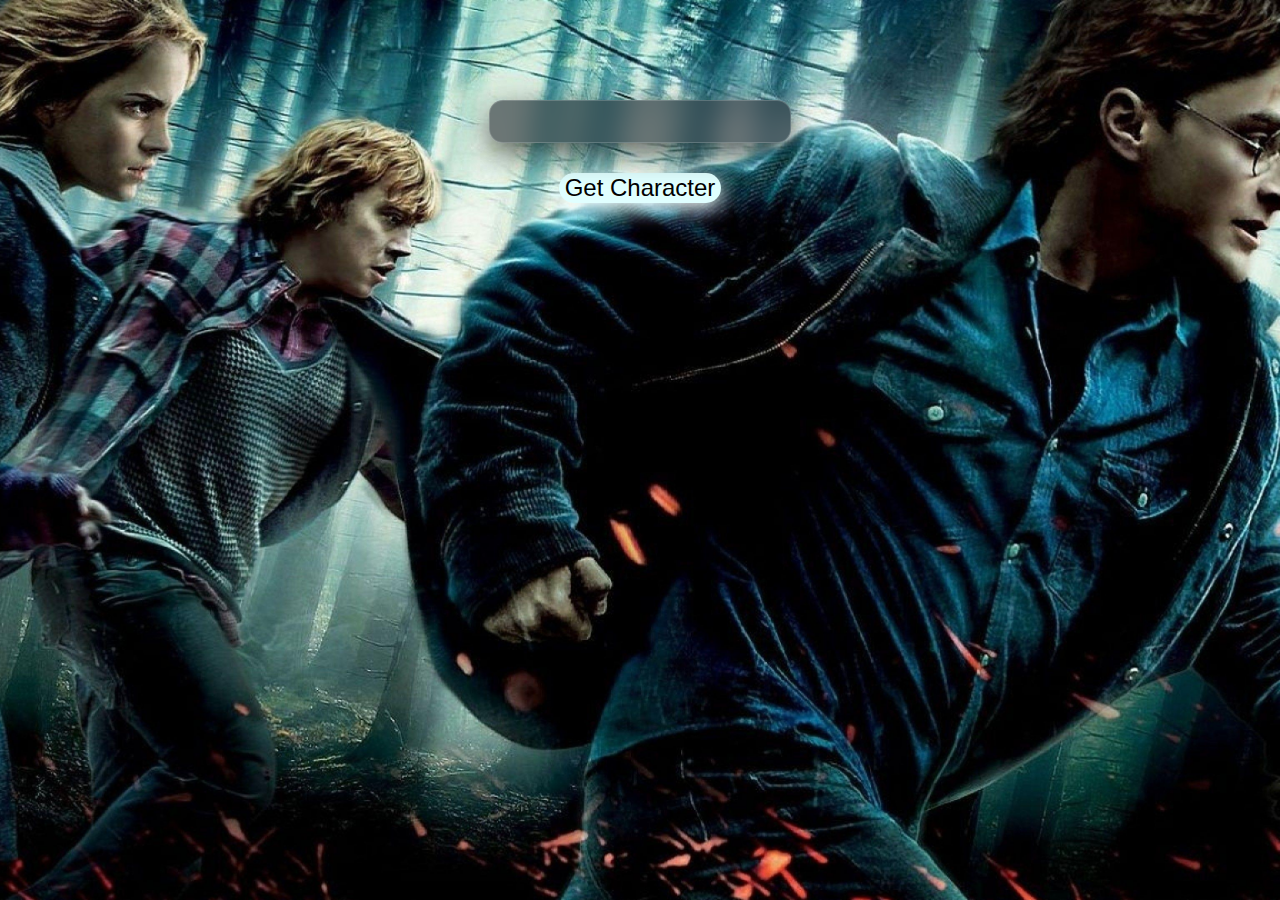
<file: API/index.htm>
<!DOCTYPE html>
<html lang="en">
<head>
    <meta charset="UTF-8">
    <meta name="viewport" content="width=device-width, initial-scale=1.0">
    <title>Harry Potter Wiki</title>
    <link rel="stylesheet" href="styles.css">
</head>
<body>
    <input type="text" id = "characterName">
    <button id ="getData" onclick="fetchData()">Get Character</button>
    <div id="result">

    </div>
    <script src = "script.js"></script>
</body>
</html>
</file>
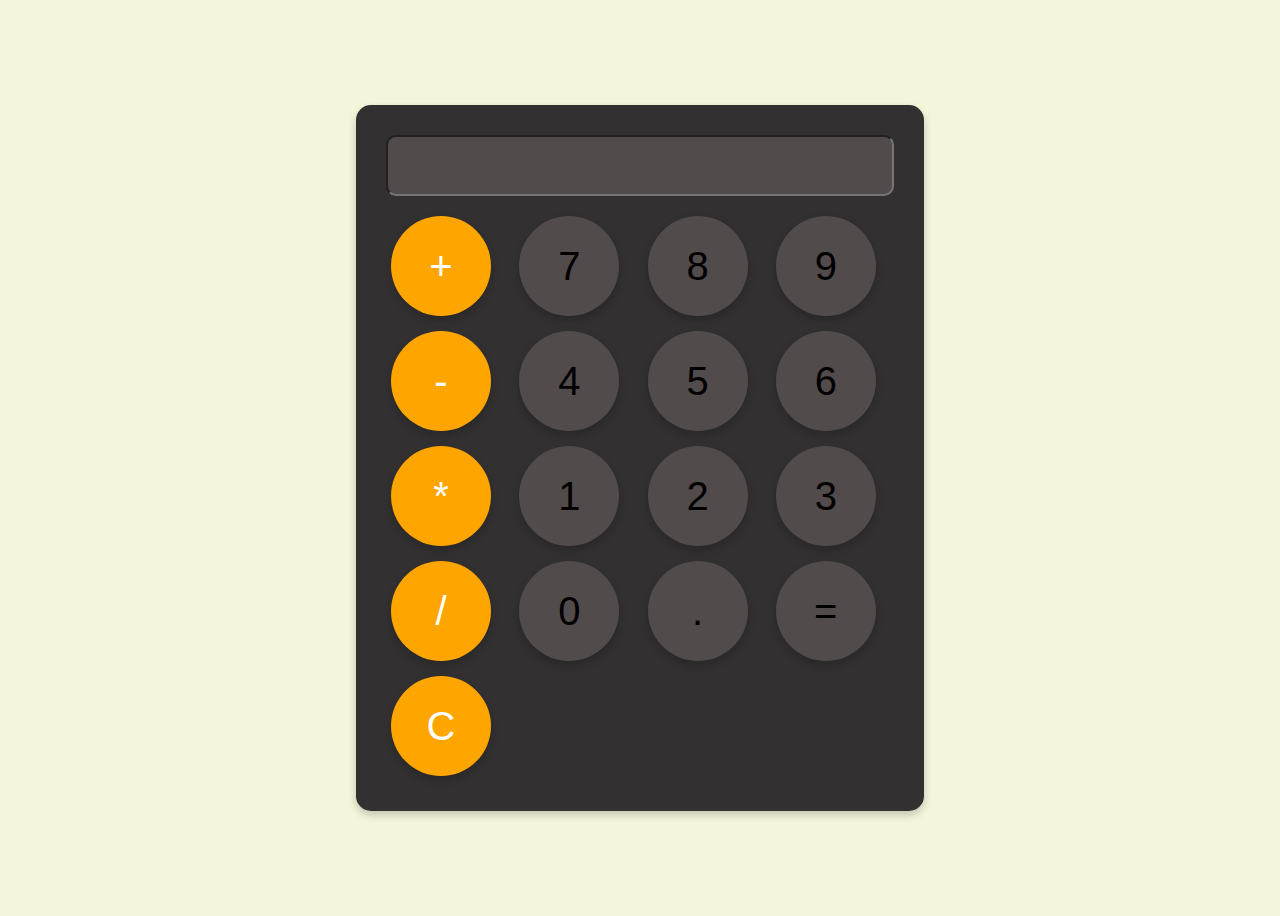
<file: Calculator/index.html>
<!DOCTYPE html>
<html lang="en">
<head>
    <meta charset="UTF-8">
    <meta name="viewport" content="width=device-width, initial-scale=1.0">
    <title>Website</title>
    <link rel="stylesheet" href="style.css">
</head>
<body>
    <div id = "container">
        <input type = "text" id = "display" readonly>
        <div id = "keys">
            <button onclick="Append('+')" class = "operator">+</button>
            <button onclick="Append('7')">7</button>
            <button onclick="Append('8')">8</button>
            <button onclick="Append('9')">9</button>
            <button onclick="Append('-')" class = "operator">-</button>
            <button onclick="Append('4')">4</button>
            <button onclick="Append('5')">5</button>
            <button onclick="Append('6')">6</button>
            <button onclick="Append('*')" class = "operator">*</button>
            <button onclick="Append('1')">1</button>
            <button onclick="Append('2')">2</button>
            <button onclick="Append('3')">3</button>
            <button onclick="Append('/')" class = "operator">/</button>
            <button onclick="Append('0')">0</button>
            <button onclick="Append('.')">.</button>
            <button onclick="calculate()">=</button>
            <button onclick="ClearDisplay()" class = "operator">C</button>
        </div>
    </div>
    <script src = "script.js"></script>
</body>
</html>
</file>
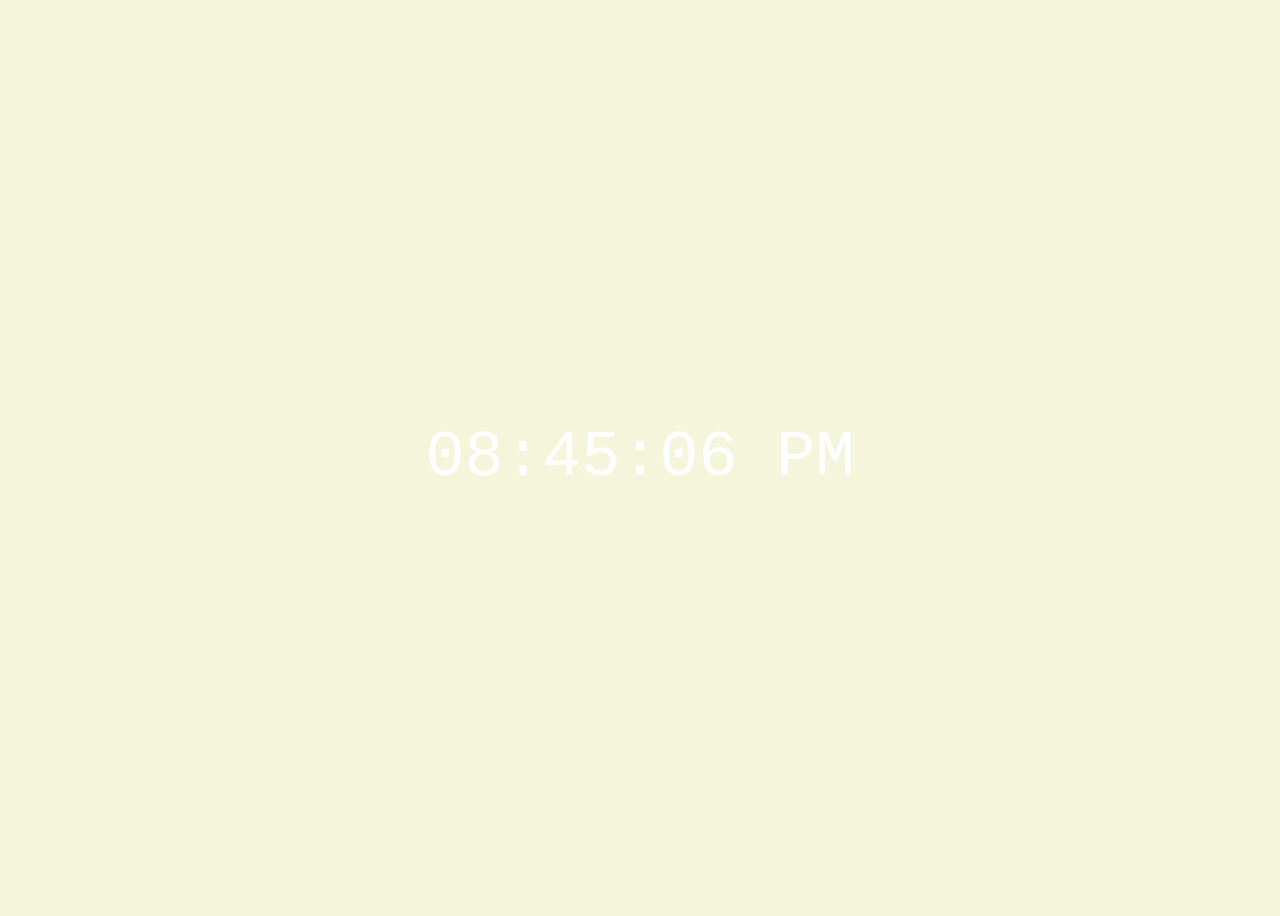
<file: digitalClock/index.html>
<!DOCTYPE html>
<html lang="en">
<head>
    <meta charset="UTF-8">
    <meta name="viewport" content="width=device-width, initial-scale=1.0">
    <title>Website</title>
    <link rel="stylesheet" href="style.css">
</head>
<body>
    <div id = "Clock-Container">
        <div id = "clock">00:00:00</div>
    </div>
    <script src = "script.js"></script>
</body>
</html>
</file>
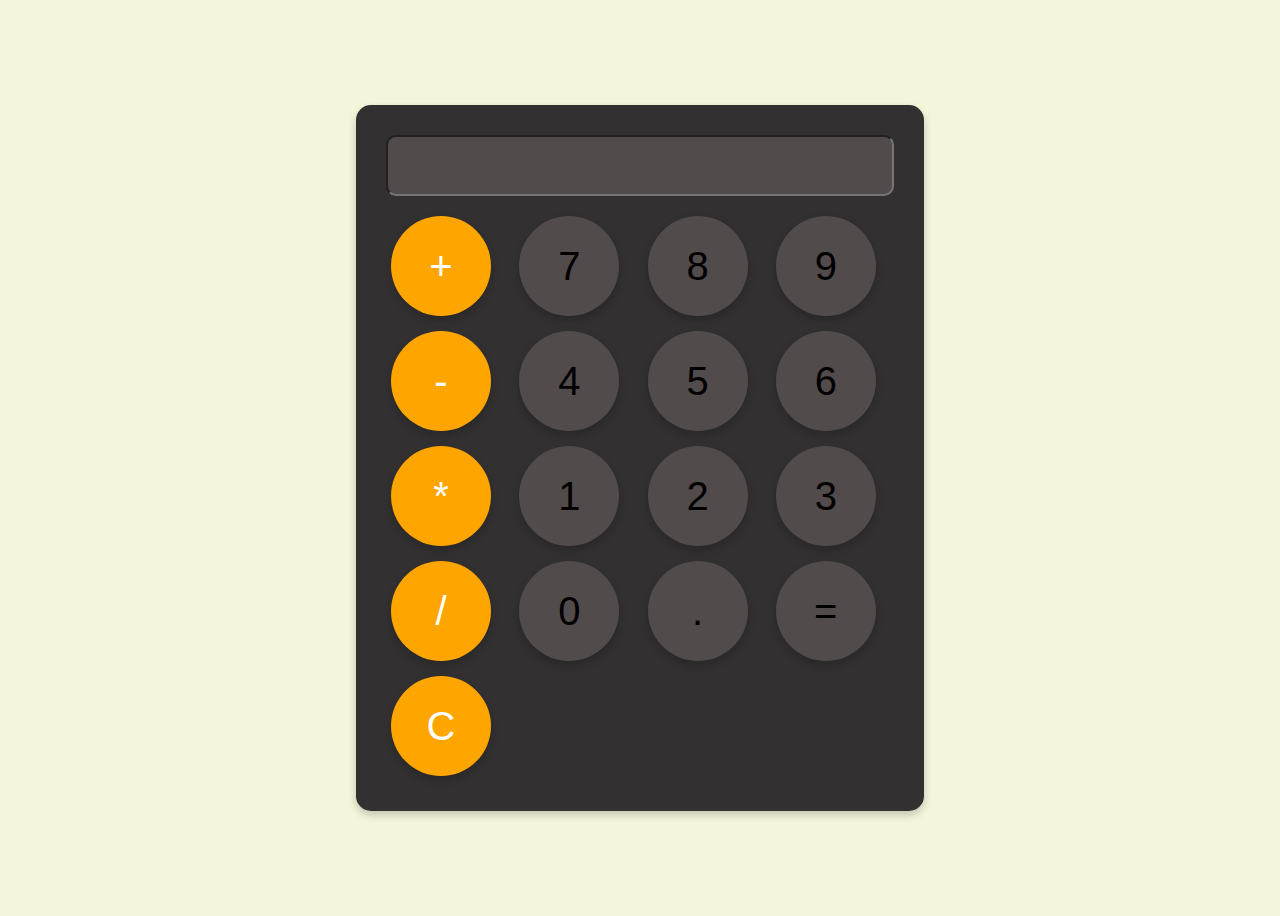
<file: stopwatch/index.html>
<!DOCTYPE html>
<html lang="en">
<head>
    <meta charset="UTF-8">
    <meta name="viewport" content="width=device-width, initial-scale=1.0">
    <title>Website</title>
    <link rel="stylesheet" href="style.css">
</head>
<body>
    <div id = "container">
        <input id = "display" readonly>
        <div id = "keys">
            <button onclick="Append('+')" class = "operator">+</button>
            <button onclick="Append('7')">7</button>
            <button onclick="Append('8')">8</button>
            <button onclick="Append('9')">9</button>
            <button onclick="Append('-')" class = "operator">-</button>
            <button onclick="Append('4')">4</button>
            <button onclick="Append('5')">5</button>
            <button onclick="Append('6')">6</button>
            <button onclick="Append('*')" class = "operator">*</button>
            <button onclick="Append('1')">1</button>
            <button onclick="Append('2')">2</button>
            <button onclick="Append('3')">3</button>
            <button onclick="Append('/')" class = "operator">/</button>
            <button onclick="Append('0')">0</button>
            <button onclick="Append('.')">.</button>
            <button onclick="calculate()">=</button>
            <button onclick="ClearDisplay()" class = "operator">C</button>
        </div>
    </div>
    <script src = "script.js"></script>
</body>
</html>
</file>
<file: API/styles.css>
html, body {
  margin: 0;
  padding: 0;
  width: 100%;
  height: 100%;
}
body {
  min-height: 100svh;
  background-image: url("images/1267857.jpg");
  background-size: cover;
  background-position: center;
  background-repeat: no-repeat;
  display: flex;
  flex-direction: column;
  align-items: center;
  @media (hover: none) and (pointer: coarse) {
  body {
    background-image: url("images/bg-mobile.jpg");
    background-position: center top;
  }
}

}
#characterName{
  background: rgba(15, 20, 30, 0.55);
  backdrop-filter: blur(14px);
  border-radius: 14px;
  padding: 12px 20px;
  margin-top: 100px;
  margin-bottom: 30px;
  min-width: 260px;
  border: 1px solid rgba(255, 255, 255, 0.18);
  color: #eaeaea;
  font-size: 15px;
  letter-spacing: 0.3px;
  box-shadow:0 10px 30px rgba(0, 0, 0, 0.6);
  outline: none;
}
button{
    color: black;
    font-size: 1.5em;
    border-radius: 50px;
    background-color: lightcyan;
    box-shadow: 0 5px 20px white;
    border: none;
    transition: background-color 0.5s;
}
button:hover{
    background-color: cyan;
    cursor: pointer;
    transform: scale(1.15);
}
button:active{
    transform: scale(0.85);
}
.characterName{
    color: white;
    font-size: 2em;
}
.no-image {
  width: 180px;
  height: 240px;

  display: flex;
  align-items: center;
  justify-content: center;

  background: rgba(0, 0, 0, 0.4);
  border: 1px dashed rgba(255, 255, 255, 0.3);
  border-radius: 12px;

  color: #ccc;
  font-size: 14px;
  font-style: italic;
  text-align: center;
}
</file>
<file: Calculator/style.css>
body{
    background-color: beige;
    display: flex;
    flex-direction: column;
    justify-content: center;
    align-items: center;
    height: 100vh;
    text-align: center;
}
#container{
    background-color: rgb(50, 48, 48);
    padding: 30px;
    border-radius: 15px;
    box-shadow: 0 4px 8px rgba(0, 0, 0, 0.2);
}

#display{
    background-color: rgb(82, 75, 75);
    border-radius: 10px;
    color: white;
    font-size: 3rem;
    max-width: 500px;
    overflow: hidden;
    text-align: left;
    margin-bottom: 15px;
}
#keys{
    display: grid;
    grid-template-columns: repeat(4,1fr);
    gap: 5px;
}
button{
    padding: 10px 20px;
    font-size: 2.5rem;
    margin: 5px;
    cursor: pointer;
    border-radius: 50px;
    height: 100px;
    width: 100px;
    border: none;
    background-color: rgb(82, 75, 75);
    box-shadow: 0 4px 8px rgba(0, 0, 0, 0.2);
    transition: background-color 0.5s, transform .5s;
}
button:hover{
    background-color: rgb(120, 116, 116);
    transform: scale(1.05); 
}
button:active{
    transform: scale(0.95); 
}
.operator{
    background-color: rgb(255, 165, 0);
    color: white;
    transition: background-color 0.5s, transform .5s;
}
.operator:hover{
    background-color: rgb(255, 140, 0);
    transform: scale(1.05);
}
.operator:active{
    transform: scale(0.95); 
}
</file>
<file: digitalClock/style.css>
body{
    font-family: Verdana, Geneva, Tahoma, sans-serif;
    background-color: beige;
    background-image: url(https://imgs.search.brave.com/jpHdRI3NSZmtwgwbWyVZu_czPPhvSO3yHdoSTwmrvyM/rs:fit:860:0:0:0/g:ce/aHR0cHM6Ly9pLnBp/bmltZy5jb20vb3Jp/Z2luYWxzL2FhLzY4/L2M2L2FhNjhjNjRj/YmJiMTI2MjEzMTc0/OGY1ZDU3MzQ2Y2Vl/LmpwZw);
    background-position: center;
    background-repeat: no-repeat;
    background-size: cover;
}
#Clock-Container{
    display: flex;
    align-items: center;
    height: 100vh;
    justify-content: center;
    text-align: center;
    margin: 0;
}
#clock{
    text-align: center;
    font-family: monospace;
    font-size: 5em;
    color: white;
    backdrop-filter: blur(1.37px);
}
</file>
<file: stopwatch/style.css>
body{
    background-color: beige;
    display: flex;
    flex-direction: column;
    justify-content: center;
    align-items: center;
    height: 100vh;
    text-align: center;
}
#container{
    background-color: rgb(50, 48, 48);
    padding: 30px;
    border-radius: 15px;
    box-shadow: 0 4px 8px rgba(0, 0, 0, 0.2);
}

#display{
    background-color: rgb(82, 75, 75);
    border-radius: 10px;
    color: white;
    font-size: 3rem;
    max-width: 500px;
    overflow: hidden;
    text-align: left;
    margin-bottom: 15px;
}
#keys{
    display: grid;
    grid-template-columns: repeat(4,1fr);
    gap: 5px;
}
button{
    padding: 10px 20px;
    font-size: 2.5rem;
    margin: 5px;
    cursor: pointer;
    border-radius: 50px;
    height: 100px;
    width: 100px;
    border: none;
    background-color: rgb(82, 75, 75);
    box-shadow: 0 4px 8px rgba(0, 0, 0, 0.2);
    transition: background-color 0.5s, transform .5s;
}
button:hover{
    background-color: rgb(120, 116, 116);
    transform: scale(1.05); 
}
button:active{
    transform: scale(0.95); 
}
.operator{
    background-color: rgb(255, 165, 0);
    color: white;
    transition: background-color 0.5s, transform .5s;
}
.operator:hover{
    background-color: rgb(255, 140, 0);
    transform: scale(1.05);
}
.operator:active{
    transform: scale(0.95); 
}
</file>
